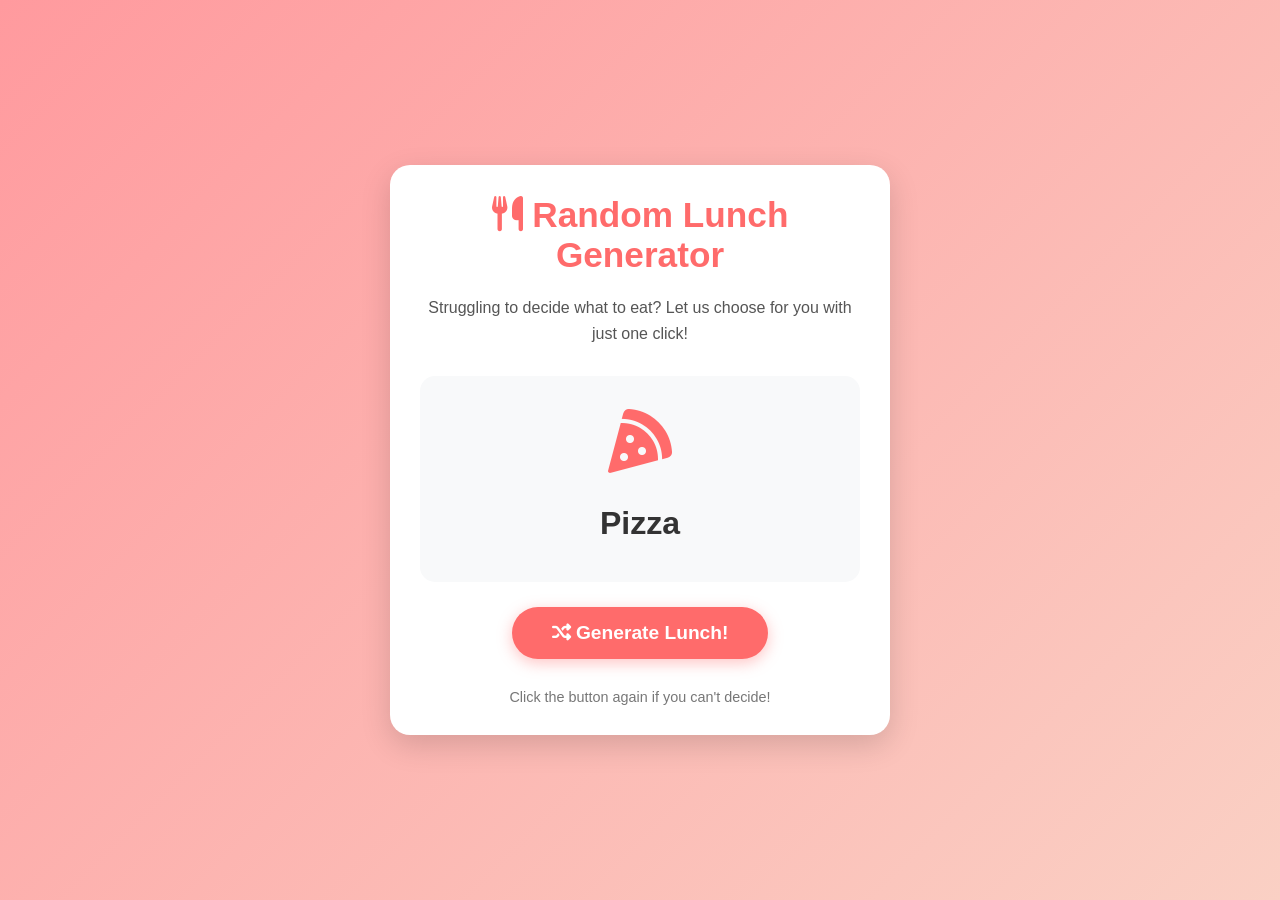
<file: week1/index.html>
<!DOCTYPE html>
<html lang="en">
<head>
    <meta charset="UTF-8">
    <meta name="viewport" content="width=device-width, initial-scale=1.0">
    <title>Random Lunch Menu Generator</title>
    <link rel="stylesheet" href="https://cdnjs.cloudflare.com/ajax/libs/font-awesome/6.4.0/css/all.min.css">
    <style>
        * {
            margin: 0;
            padding: 0;
            box-sizing: border-box;
            font-family: 'Segoe UI', Tahoma, Geneva, Verdana, sans-serif;
        }
        
        body {
            background: linear-gradient(135deg, #ff9a9e 0%, #fad0c4 100%);
            min-height: 100vh;
            display: flex;
            justify-content: center;
            align-items: center;
            padding: 20px;
        }
        
        .container {
            background-color: white;
            border-radius: 20px;
            box-shadow: 0 10px 30px rgba(0, 0, 0, 0.15);
            width: 90%;
            max-width: 500px;
            padding: 30px;
            text-align: center;
        }
        
        h1 {
            color: #ff6b6b;
            margin-bottom: 20px;
            font-size: 2.2rem;
        }
        
        .description {
            color: #555;
            margin-bottom: 30px;
            line-height: 1.6;
        }
        
        .lunch-display {
            background-color: #f8f9fa;
            border-radius: 15px;
            padding: 30px;
            margin: 25px 0;
            min-height: 200px;
            display: flex;
            flex-direction: column;
            justify-content: center;
            align-items: center;
            transition: all 0.3s ease;
        }
        
        .food-icon {
            font-size: 4rem;
            margin-bottom: 15px;
            color: #ff6b6b;
        }
        
        .food-name {
            font-size: 2rem;
            color: #333;
            font-weight: bold;
            margin: 10px 0;
        }
        
        .generate-btn {
            background-color: #ff6b6b;
            color: white;
            border: none;
            border-radius: 50px;
            padding: 15px 40px;
            font-size: 1.2rem;
            font-weight: bold;
            cursor: pointer;
            transition: all 0.3s ease;
            box-shadow: 0 4px 15px rgba(255, 107, 107, 0.4);
        }
        
        .generate-btn:hover {
            background-color: #ff5252;
            transform: translateY(-3px);
            box-shadow: 0 6px 20px rgba(255, 107, 107, 0.5);
        }
        
        .generate-btn:active {
            transform: translateY(0);
        }
        
        .footer {
            margin-top: 30px;
            color: #777;
            font-size: 0.9rem;
        }
        
        @keyframes fadeIn {
            from { opacity: 0; transform: translateY(10px); }
            to { opacity: 1; transform: translateY(0); }
        }
        
        .fade-in {
            animation: fadeIn 0.5s ease forwards;
        }
        
        @media (max-width: 600px) {
            .container {
                padding: 20px;
            }
            
            h1 {
                font-size: 1.8rem;
            }
            
            .food-name {
                font-size: 1.6rem;
            }
            
            .generate-btn {
                padding: 12px 30px;
                font-size: 1.1rem;
            }
        }
    </style>
</head>
<body>
    <div class="container">
        <h1><i class="fas fa-utensils"></i> Random Lunch Generator</h1>
        <p class="description">Struggling to decide what to eat? Let us choose for you with just one click!</p>
        
        <div class="lunch-display">
            <div class="food-icon"><i class="fas fa-question"></i></div>
            <div class="food-name">What's for lunch?</div>
        </div>
        
        <button class="generate-btn" id="generateBtn">
            <i class="fas fa-random"></i> Generate Lunch!
        </button>
        
        <p class="footer">Click the button again if you can't decide!</p>
    </div>

    <script>
        document.addEventListener('DOMContentLoaded', function() {
            const generateBtn = document.getElementById('generateBtn');
            const foodIcon = document.querySelector('.food-icon');
            const foodName = document.querySelector('.food-name');
            const lunchDisplay = document.querySelector('.lunch-display');
            
            // Array of lunch options with corresponding Font Awesome icons
            const lunchMenu = [
                { name: "Pizza", icon: "fas fa-pizza-slice" },
                { name: "Sushi", icon: "fas fa-fish" },
                { name: "Burger", icon: "fas fa-burger" },
                { name: "Salad", icon: "fas fa-leaf" },
                { name: "Tacos", icon: "fas fa-spoon" },
                { name: "Ramen", icon: "fas fa-bowl-food" },
                { name: "Sandwich", icon: "fas fa-bread-slice" },
                { name: "Pasta", icon: "fas fa-plate-wheat" },
                { name: "Curry", icon: "fas fa-mortar-pestle" },
                { name: "Steak", icon: "fas fa-drumstick-bite" },
                { name: "Soup", icon: "fas fa-mug-hot" },
                { name: "BBQ", icon: "fas fa-fire" }
            ];
            
            // Function to generate random lunch
            function generateRandomLunch() {
                // Remove fade-in class if it exists
                lunchDisplay.classList.remove('fade-in');
                
                // Get a random lunch option
                const randomIndex = Math.floor(Math.random() * lunchMenu.length);
                const selectedLunch = lunchMenu[randomIndex];
                
                // Briefly show loading state
                foodIcon.innerHTML = '<i class="fas fa-spinner fa-spin"></i>';
                foodName.textContent = "Thinking...";
                
                // After a short delay, show the selected lunch
                setTimeout(() => {
                    foodIcon.innerHTML = `<i class="${selectedLunch.icon}"></i>`;

                    // Fallback: if this class has no matching glyph in the loaded icon set, use a default icon
                    const iconEl = foodIcon.querySelector('i');
                    const glyph = getComputedStyle(iconEl, '::before').content;
                    if (['none', 'normal'].includes(glyph)) {
                        iconEl.className = 'fas fa-utensils';
                    }

                    foodName.textContent = selectedLunch.name;
                    
                    // Add animation class
                    lunchDisplay.classList.add('fade-in');
                }, 500);
            }
            
            // Add click event to button
            generateBtn.addEventListener('click', generateRandomLunch);
            
            // Generate a random lunch on page load
            generateRandomLunch();
        });
    </script>
</body>
</html>
</file>
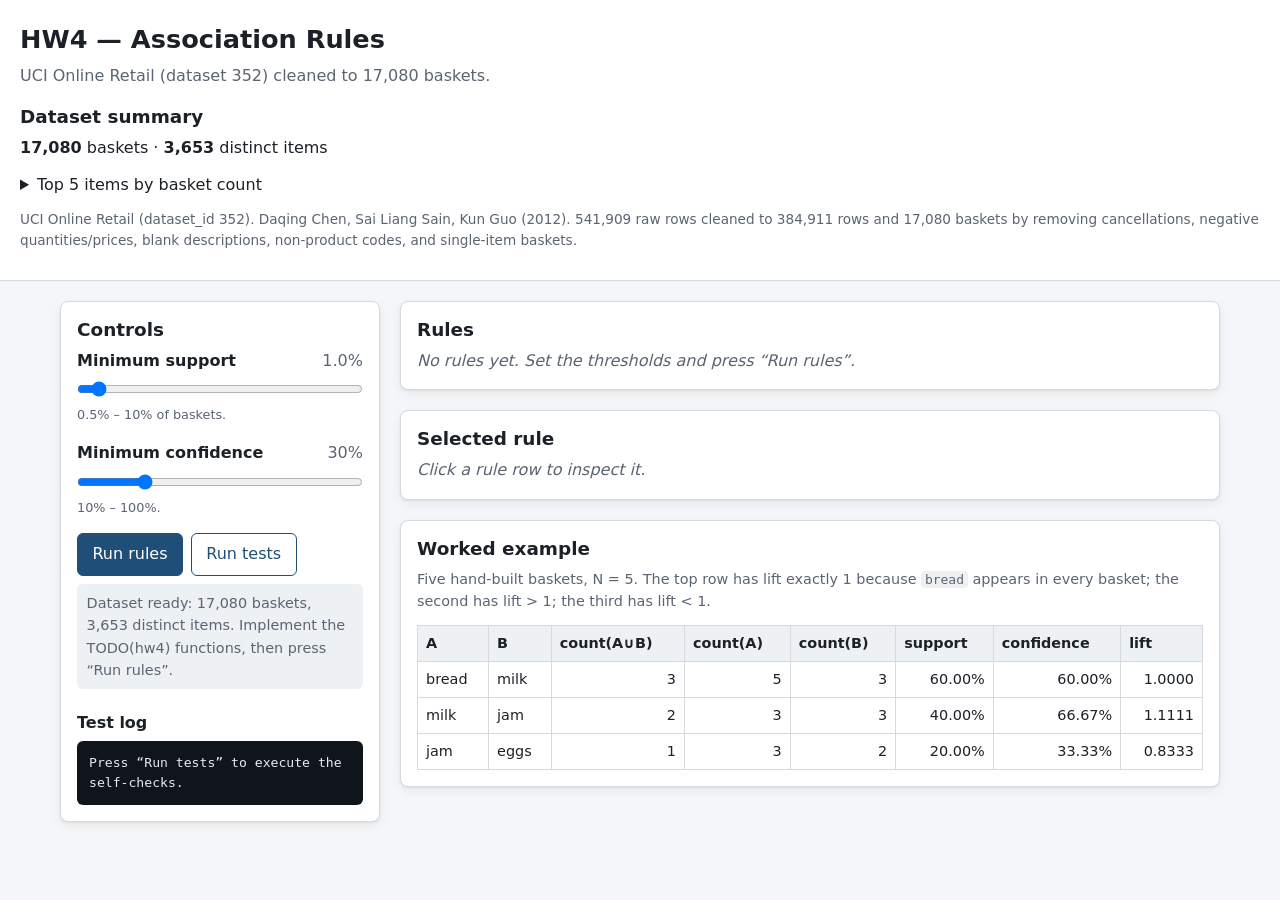
<file: week4/index.html>
<!DOCTYPE html>
<html lang="en">
<head>
  <meta charset="utf-8">
  <meta name="viewport" content="width=device-width, initial-scale=1">
  <title>HW4 — Association Rules</title>
  <link rel="stylesheet" href="style.css">
</head>
<body>
  <noscript>
    <p class="load-error">JavaScript required — please enable scripts for this directory and reload.</p>
  </noscript>
  <header class="site-header">
    <h1>HW4 — Association Rules</h1>
    <p class="subtitle">UCI Online Retail (dataset 352) cleaned to 17,080 baskets.</p>
    <section id="dataset-summary" aria-labelledby="dataset-summary-heading" class="summary">
      <h2 id="dataset-summary-heading">Dataset summary</h2>
      <div id="dataset-summary-body">
        <p class="empty-state">Loading dataset…</p>
      </div>
    </section>
  </header>

  <div class="layout">
    <aside class="sidebar" aria-labelledby="controls-heading">
      <h2 id="controls-heading">Controls</h2>

      <div class="control">
        <label for="min-support">
          Minimum support
          <output id="min-support-value" for="min-support">1.0%</output>
        </label>
        <input type="range" id="min-support" name="min-support"
               min="0.5" max="10" step="0.5" value="1"
               aria-describedby="min-support-hint">
        <p class="hint" id="min-support-hint">0.5% – 10% of baskets.</p>
      </div>

      <div class="control">
        <label for="min-confidence">
          Minimum confidence
          <output id="min-confidence-value" for="min-confidence">30%</output>
        </label>
        <input type="range" id="min-confidence" name="min-confidence"
               min="10" max="100" step="5" value="30"
               aria-describedby="min-confidence-hint">
        <p class="hint" id="min-confidence-hint">10% – 100%.</p>
      </div>

      <div class="button-row">
        <button type="button" id="run-rules">Run rules</button>
        <button type="button" id="run-tests" class="secondary">Run tests</button>
      </div>

      <p id="status" class="status" role="status" aria-live="polite">Loading…</p>

      <h3 id="test-log-heading">Test log</h3>
      <pre id="testLog" class="test-log" tabindex="0" aria-labelledby="test-log-heading">Press “Run tests” to execute the self-checks.</pre>
    </aside>

    <main>
      <section aria-labelledby="results-heading">
        <h2 id="results-heading">Rules</h2>
        <div id="results">
          <p class="empty-state">No rules yet. Set the thresholds and press “Run rules”.</p>
        </div>
      </section>

      <section aria-labelledby="detail-heading" class="panel">
        <h2 id="detail-heading">Selected rule</h2>
        <div id="rule-detail">
          <p class="empty-state">Click a rule row to inspect it.</p>
        </div>
      </section>

      <section aria-labelledby="example-heading" class="panel">
        <h2 id="example-heading">Worked example</h2>
        <div id="worked-example"></div>
      </section>
    </main>
  </div>

  <script src="transactions.js"></script>
  <script src="script.js"></script>
</body>
</html>
</file>
<file: week4/style.css>
/* week4/style.css — HW4 association-rules starter.
   Clean neutral palette, readable type, tabular numbers, single column < 700px. */

:root {
  --bg: #f5f6f8;
  --surface: #ffffff;
  --border: #d5d9e0;
  --text: #1c2128;
  --muted: #5b6472;
  --accent: #1f4e79;
  --accent-contrast: #ffffff;
  --warning: #7a4b00;
  --warning-bg: #fff5e0;
  --focus: #b4530a;
  --shadow: 0 1px 2px rgba(28, 33, 40, 0.08), 0 4px 12px rgba(28, 33, 40, 0.06);
  --radius: 8px;
}

*,
*::before,
*::after {
  box-sizing: border-box;
}

html {
  font-size: 16px;
}

body {
  margin: 0;
  background: var(--bg);
  color: var(--text);
  font-family: system-ui, -apple-system, "Segoe UI", Roboto, Helvetica, Arial, sans-serif;
  font-size: 1rem;
  line-height: 1.55;
}

h1, h2, h3 {
  line-height: 1.25;
  margin: 0 0 0.5rem;
}

h1 { font-size: 1.6rem; }
h2 { font-size: 1.15rem; margin-top: 0; }
h3 { font-size: 1rem; margin-top: 1.5rem; }

p { margin: 0 0 0.75rem; }

code {
  font-family: ui-monospace, SFMono-Regular, Menlo, Consolas, monospace;
  font-size: 0.9em;
  background: #eef1f4;
  padding: 0.05em 0.3em;
  border-radius: 4px;
}

/* --- layout ------------------------------------------------------------- */

.site-header {
  background: var(--surface);
  border-bottom: 1px solid var(--border);
  padding: 1.5rem 1.25rem 1rem;
}

.subtitle {
  color: var(--muted);
  margin-bottom: 1rem;
}

.layout {
  display: grid;
  grid-template-columns: minmax(260px, 320px) minmax(0, 1fr);
  gap: 1.25rem;
  max-width: 1200px;
  margin: 0 auto;
  padding: 1.25rem;
  align-items: start;
}

.sidebar {
  position: sticky;
  top: 1.25rem;
  background: var(--surface);
  border: 1px solid var(--border);
  border-radius: var(--radius);
  box-shadow: var(--shadow);
  padding: 1rem;
}

main {
  display: flex;
  flex-direction: column;
  gap: 1.25rem;
  min-width: 0;
}

.panel,
section[aria-labelledby="results-heading"] {
  background: var(--surface);
  border: 1px solid var(--border);
  border-radius: var(--radius);
  box-shadow: var(--shadow);
  padding: 1rem;
}

.summary {
  margin-top: 0.5rem;
}

.summary-line {
  font-variant-numeric: tabular-nums;
}

.provenance {
  color: var(--muted);
  font-size: 0.85rem;
  margin-top: 0.75rem;
}

/* --- controls ----------------------------------------------------------- */

.control {
  margin-bottom: 1rem;
}

.control label {
  display: flex;
  justify-content: space-between;
  gap: 0.5rem;
  font-weight: 600;
  margin-bottom: 0.25rem;
}

.control output {
  font-variant-numeric: tabular-nums;
  font-weight: 400;
  color: var(--muted);
}

.control input[type="range"] {
  width: 100%;
  margin: 0.25rem 0;
}

.hint {
  color: var(--muted);
  font-size: 0.8rem;
  margin: 0;
}

.button-row {
  display: flex;
  flex-wrap: wrap;
  gap: 0.5rem;
  margin: 0.5rem 0;
}

button {
  font: inherit;
  padding: 0.5rem 0.9rem;
  border: 1px solid var(--accent);
  border-radius: 6px;
  background: var(--accent);
  color: var(--accent-contrast);
  cursor: pointer;
}

button.secondary {
  background: var(--surface);
  color: var(--accent);
}

button:hover {
  filter: brightness(0.94);
}

:focus-visible {
  outline: 3px solid var(--focus);
  outline-offset: 2px;
}

input[type="range"]:focus-visible {
  outline: 3px solid var(--focus);
  outline-offset: 4px;
}

.status {
  background: #eef1f4;
  border-radius: 6px;
  padding: 0.5rem 0.6rem;
  font-size: 0.9rem;
  color: var(--muted);
  min-height: 2.5rem;
}

.test-log {
  background: #10151b;
  color: #e6ebf0;
  border-radius: 6px;
  padding: 0.75rem;
  font-family: ui-monospace, SFMono-Regular, Menlo, Consolas, monospace;
  font-size: 0.82rem;
  line-height: 1.5;
  white-space: pre-wrap;
  max-height: 22rem;
  overflow: auto;
  margin: 0;
}

/* --- tables ------------------------------------------------------------- */

.data-table {
  width: 100%;
  border-collapse: collapse;
  font-size: 0.9rem;
  font-variant-numeric: tabular-nums;
  margin-top: 0.5rem;
}

.data-table th,
.data-table td {
  border: 1px solid var(--border);
  padding: 0.4rem 0.5rem;
  text-align: left;
  vertical-align: top;
}

.data-table th {
  background: #eef1f4;
  font-weight: 600;
}

.data-table td.num,
.data-table th.num {
  text-align: right;
  font-variant-numeric: tabular-nums;
}

.rules-table tbody tr {
  cursor: pointer;
}

.rules-table tbody tr:hover,
.rules-table tbody tr:focus-visible {
  background: #eef4fa;
}

.results-count {
  color: var(--muted);
  font-size: 0.9rem;
  margin: 0;
}

.empty-state {
  color: var(--muted);
  font-style: italic;
  margin: 0;
}

/* --- rule detail -------------------------------------------------------- */

.rule-metrics {
  display: grid;
  grid-template-columns: max-content minmax(0, 1fr);
  gap: 0.25rem 1rem;
  margin: 0 0 0.75rem;
}

.rule-metrics dt {
  font-weight: 600;
}

.rule-metrics dd {
  margin: 0;
  font-variant-numeric: tabular-nums;
}

.comparison {
  background: #eef4fa;
  border-radius: 6px;
  padding: 0.5rem 0.6rem;
  font-size: 0.9rem;
}

.warning {
  background: var(--warning-bg);
  color: var(--warning);
  border-radius: 6px;
  padding: 0.5rem 0.6rem;
  font-size: 0.9rem;
}

.worked-example-intro {
  color: var(--muted);
  font-size: 0.9rem;
}

/* --- responsive --------------------------------------------------------- */

@media (max-width: 700px) {
  .layout {
    grid-template-columns: 1fr;
    padding: 0.75rem;
  }

  .sidebar {
    position: static;
  }
}
</file>
